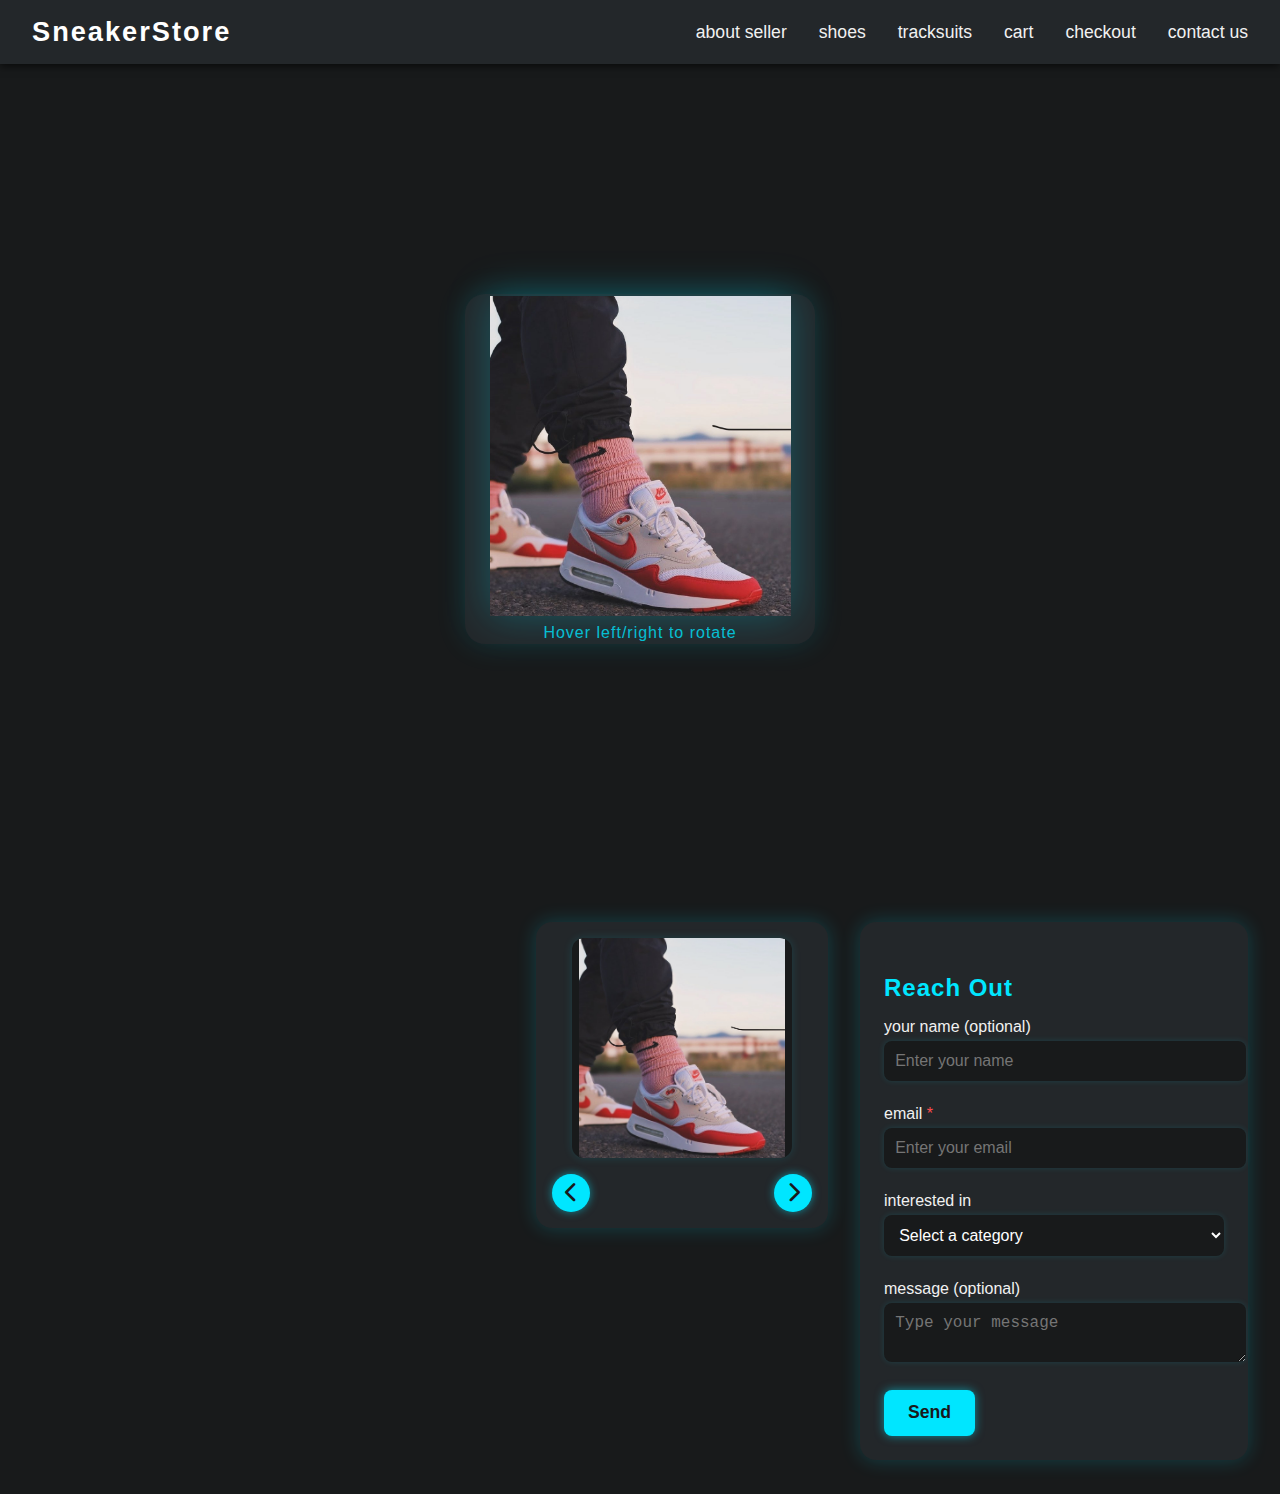
<file: index.html>
<!DOCTYPE html>
<html lang="en">
    <head>
        <title>My Web Page</title>
        <meta charset="UTF-8">
        <meta name="viewport" content="width=device-width, initial-scale=1.0">
        <link rel="stylesheet" href="styles/styles.css">
        <link rel="stylesheet" href="https://cdnjs.cloudflare.com/ajax/libs/font-awesome/6.4.0/css/all.min.css">
    </head>
<body class="dark-theme">
    <nav class="navbar">
        <div class="nav-logo">SneakerStore</div>
        <ul class="nav-links">
            <li><a href="about.html" target="_blank">about seller</a></li>
            <li><a href="shoes.html" target="_blank">shoes</a></li>
            <li><a href="tracksuits.html" target="_blank">tracksuits</a></li>
            <li><a href="cart.html" target="_blank">cart</a></li>
            <li><a href="checkout.html" target="_blank">checkout</a></li>
            <li><a href="contact.html" target="_blank">contact us</a></li>
        </ul>
    </nav>

    <main>
        <section class="sneaker-display-section" style="min-height: 90vh; display: flex; justify-content: center; align-items: center;">
            <div class="sneaker-3d-container">
                <img src="assets/nikeair/air1.jpg" alt="Sneaker" class="sneaker-3d" id="mainSneaker">
                <div class="sneaker-3d-instructions">Hover left/right to rotate</div>
            </div>
        </section>
        <section class="form-and-carousel-section" style="display: flex; flex-direction: row; justify-content: flex-end; align-items: flex-start; gap: 2rem; padding: 3rem 2rem 2rem 2rem;">
            <div class="sneaker-carousel-block">
                <div class="carousel-image-container">
                    <img src="assets/nikeair/air1.jpg" alt="Sneaker 1" class="carousel-image" id="carouselImage">
                    <div class="carousel-sneaker-name" id="carouselSneakerName">Nike Air Max</div>
                </div>
                <div class="carousel-controls">
                    <button id="prevSneaker" class="carousel-btn"><i class="fas fa-chevron-left"></i></button>
                    <button id="nextSneaker" class="carousel-btn"><i class="fas fa-chevron-right"></i></button>
                </div>
            </div>
            <div class="contact-form-section" style="position: static; width: 340px;">
                <form class="contact-form" autocomplete="on">
                    <h2>Reach Out</h2>
                    <label for="name">your name (optional)</label>
                    <input type="text" id="name" name="name" placeholder="Enter your name" autocomplete="name">
                    <label for="email">email <span class="required">*</span></label>
                    <input type="email" id="email" name="email" placeholder="Enter your email" required autocomplete="email">
                    <label for="interest">interested in</label>
                    <select id="interest" name="interest" autocomplete="off">
                        <option value="">Select a category</option>
                        <option value="nike">Nike</option>
                        <option value="adidas">Adidas</option>
                        <option value="puma">Puma</option>
                        <option value="reebok">Reebok</option>
                        <option value="converse">Converse</option>
                    </select>
                    <label for="message">message (optional)</label>
                    <textarea id="message" name="message" placeholder="Type your message" autocomplete="off"></textarea>
                    <button type="submit" class="submit-btn">Send</button>
                </form>
            </div>
        </section>
    </main>
    <script src="scripts/main.js"></script>
</body>
</html>
</file>
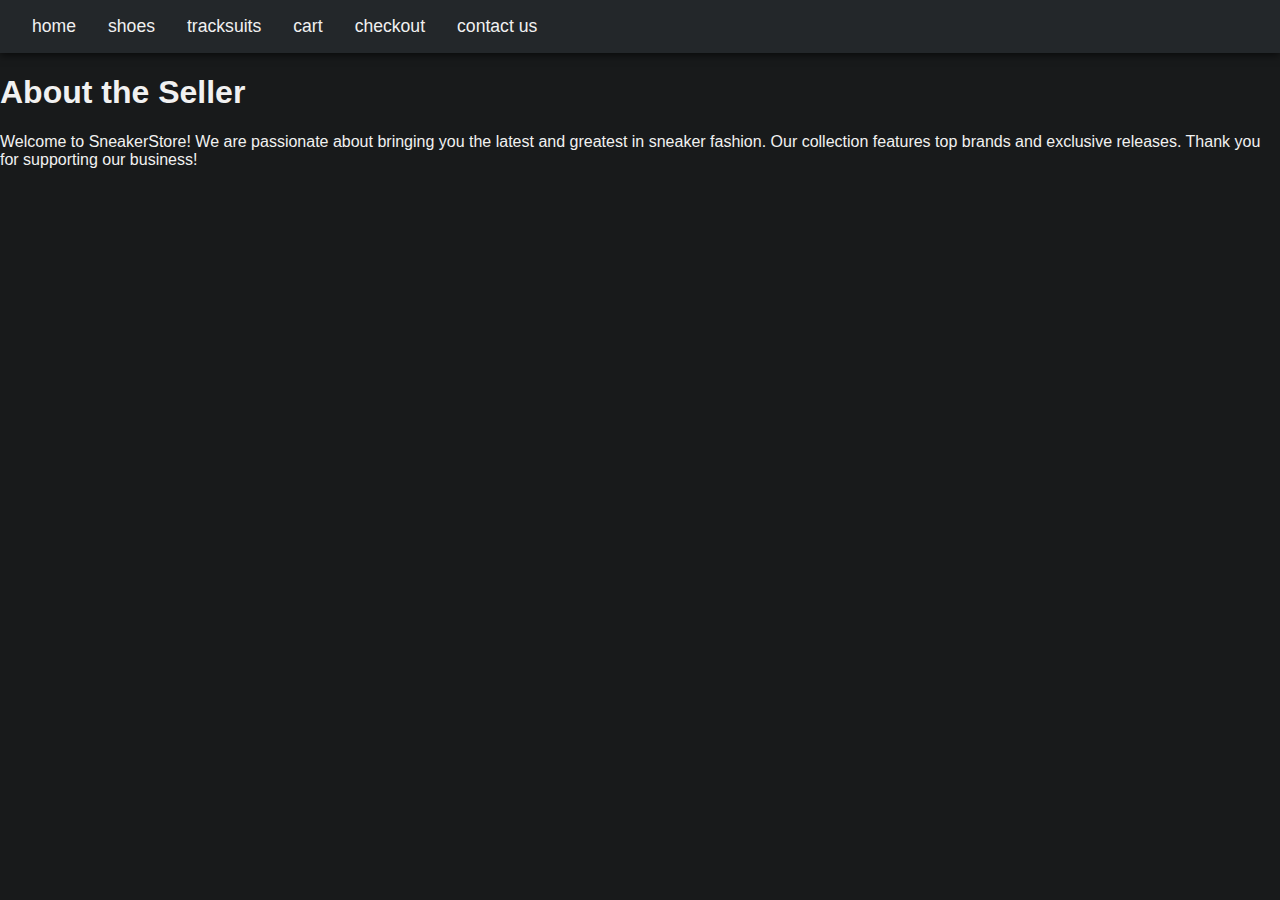
<file: about.html>
<!DOCTYPE html>
<html lang="en">
<head>
    <meta charset="UTF-8">
    <meta name="viewport" content="width=device-width, initial-scale=1.0">
    <title>About Seller</title>
    <link rel="stylesheet" href="styles/styles.css">
</head>
<body class="dark-theme">
    <nav class="navbar">
        <ul class="nav-links">
            <li><a href="index.html" target="_blank">home</a></li>
            <li><a href="shoes.html" target="_blank">shoes</a></li>
            <li><a href="tracksuits.html" target="_blank">tracksuits</a></li>
            <li><a href="cart.html" target="_blank">cart</a></li>
            <li><a href="checkout.html" target="_blank">checkout</a></li>
            <li><a href="contact.html" target="_blank">contact us</a></li>
        </ul>
    </nav>
    <main>
        <h1>About the Seller</h1>
        <p>Welcome to SneakerStore! We are passionate about bringing you the latest and greatest in sneaker fashion. Our collection features top brands and exclusive releases. Thank you for supporting our business!</p>
    </main>
</body>
</html>
</file>
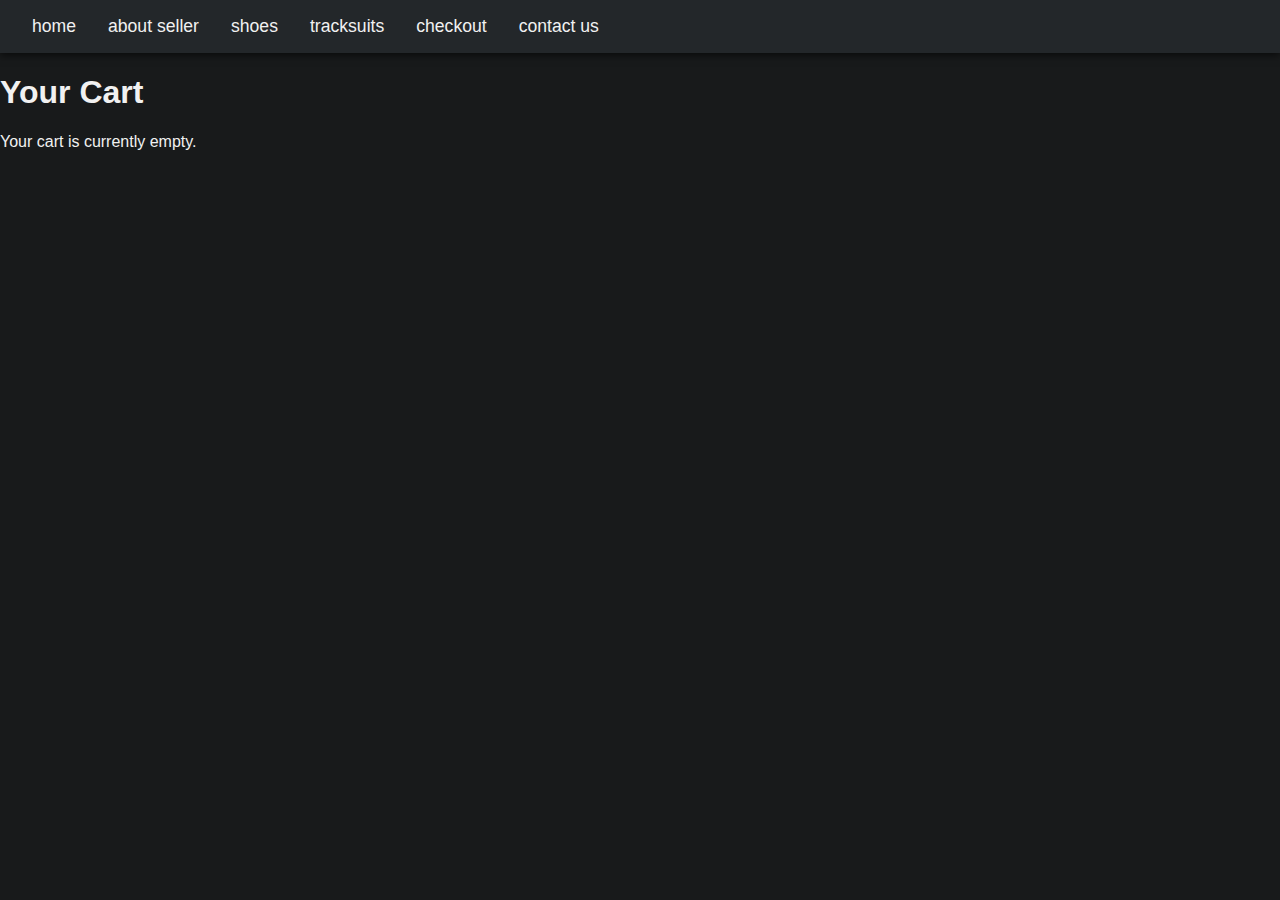
<file: cart.html>
<!DOCTYPE html>
<html lang="en">
<head>
    <meta charset="UTF-8">
    <meta name="viewport" content="width=device-width, initial-scale=1.0">
    <title>Cart</title>
    <link rel="stylesheet" href="styles/styles.css">
</head>
<body class="dark-theme">
    <nav class="navbar">
        <ul class="nav-links">
            <li><a href="index.html" target="_blank">home</a></li>
            <li><a href="about.html" target="_blank">about seller</a></li>
            <li><a href="shoes.html" target="_blank">shoes</a></li>
            <li><a href="tracksuits.html" target="_blank">tracksuits</a></li>
            <li><a href="checkout.html" target="_blank">checkout</a></li>
            <li><a href="contact.html" target="_blank">contact us</a></li>
        </ul>
    </nav>
    <main>
        <h1>Your Cart</h1>
        <p>Your cart is currently empty.</p>
    </main>
</body>
</html>
</file>
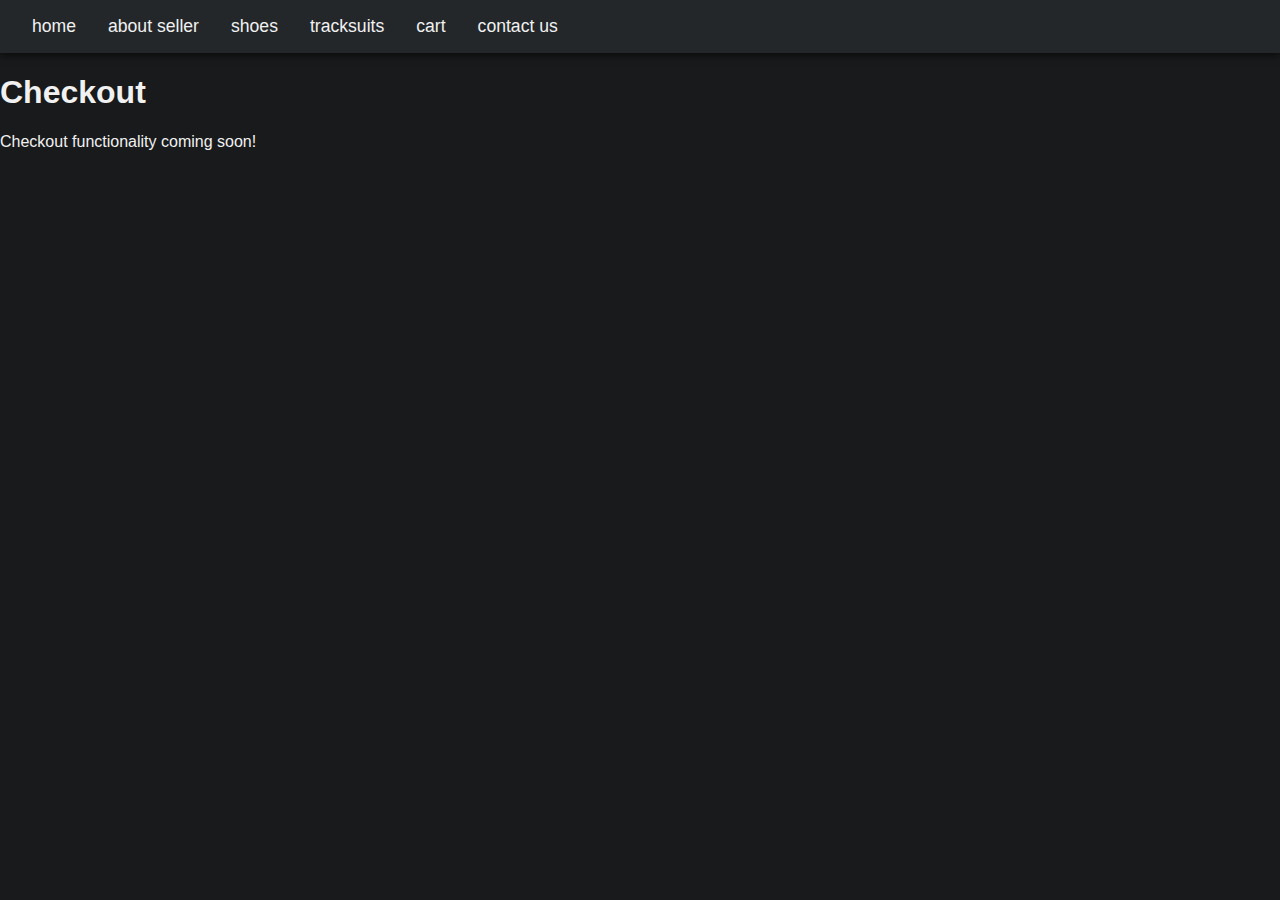
<file: checkout.html>
<!DOCTYPE html>
<html lang="en">
<head>
    <meta charset="UTF-8">
    <meta name="viewport" content="width=device-width, initial-scale=1.0">
    <title>Checkout</title>
    <link rel="stylesheet" href="styles/styles.css">
</head>
<body class="dark-theme">
    <nav class="navbar">
        <ul class="nav-links">
            <li><a href="index.html" target="_blank">home</a></li>
            <li><a href="about.html" target="_blank">about seller</a></li>
            <li><a href="shoes.html" target="_blank">shoes</a></li>
            <li><a href="tracksuits.html" target="_blank">tracksuits</a></li>
            <li><a href="cart.html" target="_blank">cart</a></li>
            <li><a href="contact.html" target="_blank">contact us</a></li>
        </ul>
    </nav>
    <main>
        <h1>Checkout</h1>
        <p>Checkout functionality coming soon!</p>
    </main>
</body>
</html>
</file>
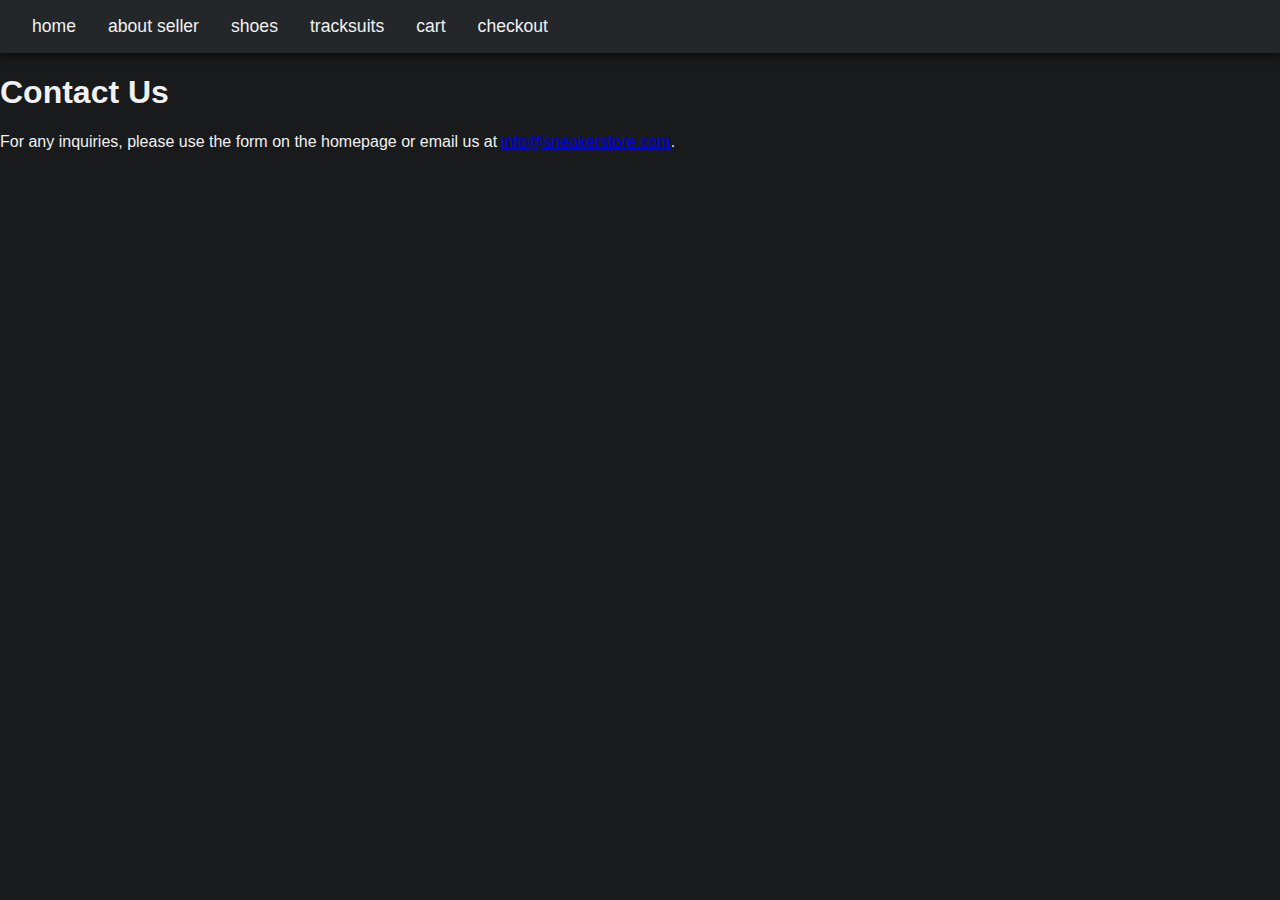
<file: contact.html>
<!DOCTYPE html>
<html lang="en">
<head>
    <meta charset="UTF-8">
    <meta name="viewport" content="width=device-width, initial-scale=1.0">
    <title>Contact Us</title>
    <link rel="stylesheet" href="styles/styles.css">
</head>
<body class="dark-theme">
    <nav class="navbar">
        <ul class="nav-links">
            <li><a href="index.html" target="_blank">home</a></li>
            <li><a href="about.html" target="_blank">about seller</a></li>
            <li><a href="shoes.html" target="_blank">shoes</a></li>
            <li><a href="tracksuits.html" target="_blank">tracksuits</a></li>
            <li><a href="cart.html" target="_blank">cart</a></li>
            <li><a href="checkout.html" target="_blank">checkout</a></li>
        </ul>
    </nav>
    <main>
        <h1>Contact Us</h1>
        <p>For any inquiries, please use the form on the homepage or email us at <a href="mailto:info@sneakerstore.com">info@sneakerstore.com</a>.</p>
    </main>
</body>
</html>
</file>
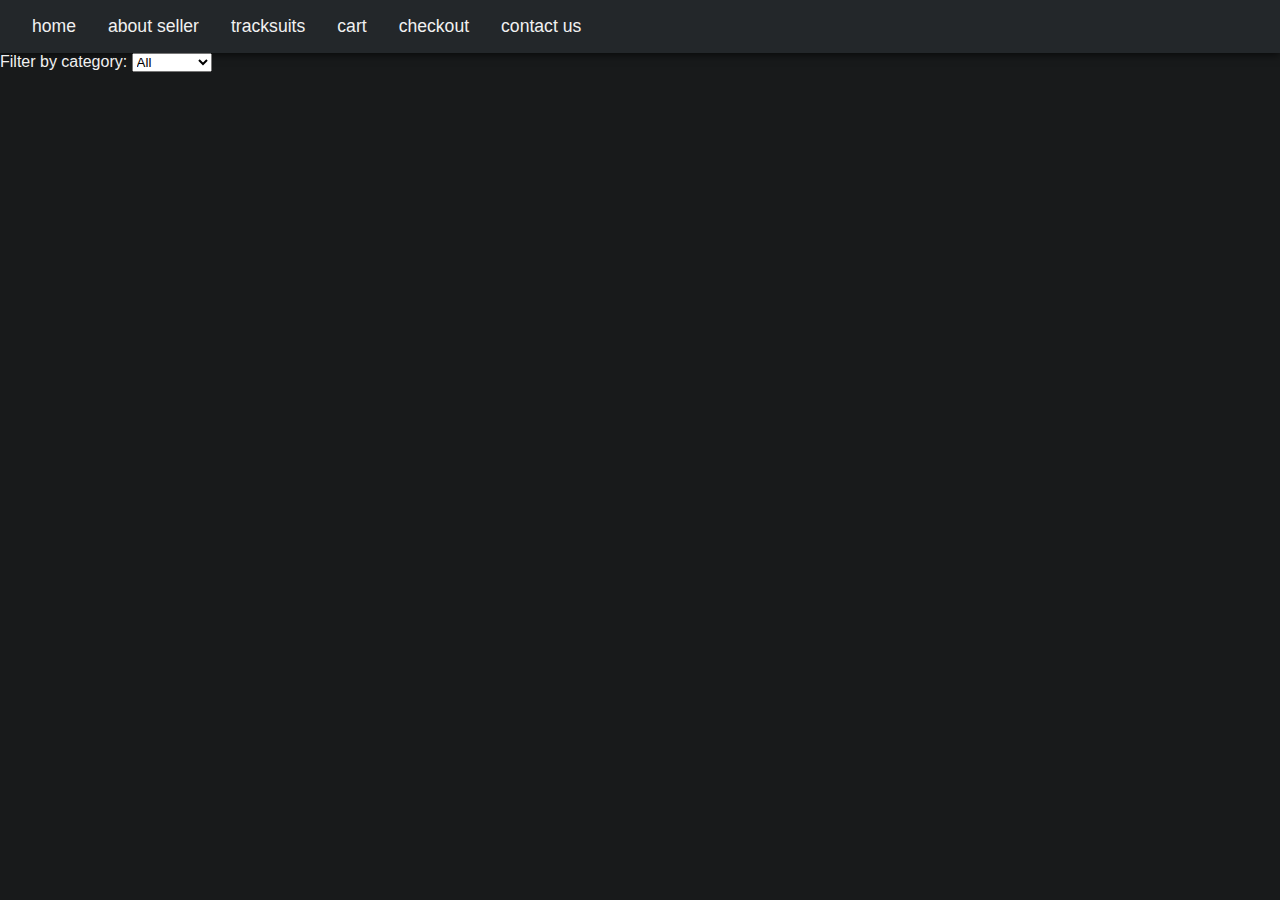
<file: shoes.html>
<!DOCTYPE html>
<html lang="en">
<head>
    <meta charset="UTF-8">
    <meta name="viewport" content="width=device-width, initial-scale=1.0">
    <title>Shoes Gallery</title>
    <link rel="stylesheet" href="styles/styles.css">
</head>
<body class="dark-theme">
    <nav class="navbar">
        <ul class="nav-links">
            <li><a href="index.html" target="_blank">home</a></li>
            <li><a href="about.html" target="_blank">about seller</a></li>
            <li><a href="tracksuits.html" target="_blank">tracksuits</a></li>
            <li><a href="cart.html" target="_blank">cart</a></li>
            <li><a href="checkout.html" target="_blank">checkout</a></li>
            <li><a href="contact.html" target="_blank">contact us</a></li>
        </ul>
    </nav>
    <main>
        <section class="category-toggle">
            <label for="category">Filter by category:</label>
            <select id="category">
                <option value="all">All</option>
                <option value="nike">Nike</option>
                <option value="adidas">Adidas</option>
                <option value="puma">Puma</option>
                <option value="reebok">Reebok</option>
                <option value="converse">Converse</option>
            </select>
        </section>
        <section class="gallery" id="shoesGallery">
            <!-- Gallery items will be populated by JS -->
        </section>
    </main>
    <script src="scripts/main.js"></script>
</body>
</html>
</file>
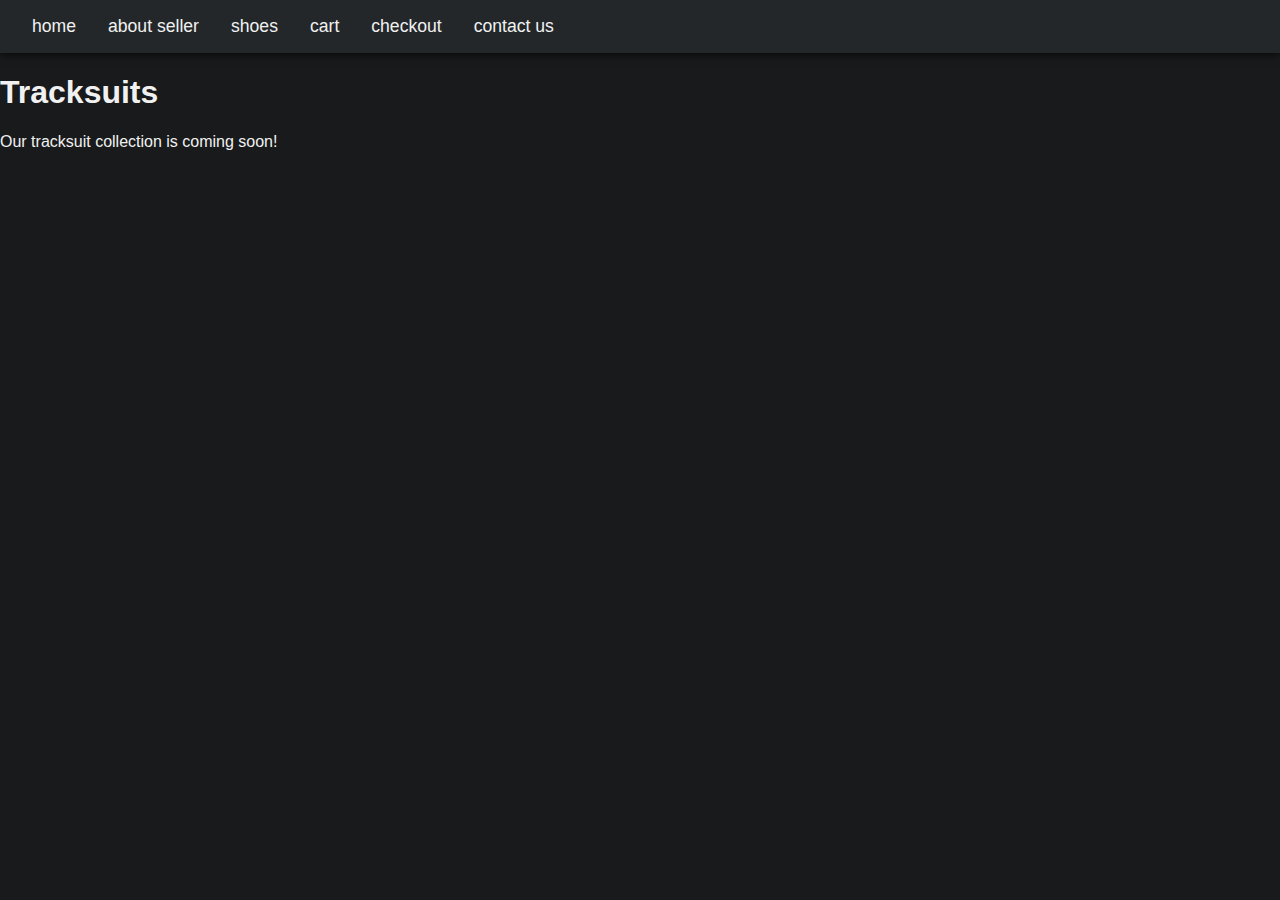
<file: tracksuits.html>
<!DOCTYPE html>
<html lang="en">
<head>
    <meta charset="UTF-8">
    <meta name="viewport" content="width=device-width, initial-scale=1.0">
    <title>Tracksuits</title>
    <link rel="stylesheet" href="styles/styles.css">
</head>
<body class="dark-theme">
    <nav class="navbar">
        <ul class="nav-links">
            <li><a href="index.html" target="_blank">home</a></li>
            <li><a href="about.html" target="_blank">about seller</a></li>
            <li><a href="shoes.html" target="_blank">shoes</a></li>
            <li><a href="cart.html" target="_blank">cart</a></li>
            <li><a href="checkout.html" target="_blank">checkout</a></li>
            <li><a href="contact.html" target="_blank">contact us</a></li>
        </ul>
    </nav>
    <main>
        <h1>Tracksuits</h1>
        <p>Our tracksuit collection is coming soon!</p>
    </main>
</body>
</html>
</file>
<file: styles/styles.css>
body.dark-theme {
    background: #181a1b;
    color: #f1f1f1;
    font-family: 'Segoe UI', Arial, sans-serif;
    margin: 0;
    padding: 0;
    min-height: 100vh;
    /* Optional: add a dark overlay over a background image */
    /* 
    background: 
        linear-gradient(rgba(24,26,27,0.95), rgba(24,26,27,0.95)),
        url('assets/background.jpg') no-repeat center center fixed;
    background-size: cover;
    */
}

.navbar {
    display: flex;
    justify-content: space-between;
    align-items: center;
    background: #23272a;
    padding: 1rem 2rem;
    box-shadow: 0 2px 8px #000a;
}

.nav-logo {
    font-size: 1.7rem;
    font-weight: bold;
    color: #fff;
    letter-spacing: 2px;
}

.nav-links {
    list-style: none;
    display: flex;
    gap: 2rem;
    margin: 0;
    padding: 0;
}

.nav-links a {
    color: #f1f1f1;
    text-decoration: none;
    font-size: 1.1rem;
    transition: color 0.2s;
}

.nav-links a:hover {
    color: #00e6ff;
    text-shadow: 0 0 8px #00e6ff88;
}

.main-content {
    display: flex;
    flex-direction: row;
    justify-content: space-between;
    align-items: flex-start;
    padding: 2rem;
    min-height: 80vh;
}

.sneaker-display-section {
    flex: 2;
    display: flex;
    justify-content: center;
    align-items: center;
}

.sneaker-3d-container {
    position: relative;
    width: 350px;
    height: 350px;
    background: #23272a;
    border-radius: 20px;
    box-shadow: 0 0 30px #00e6ff22;
    display: flex;
    flex-direction: column;
    align-items: center;
    justify-content: center;
}

.sneaker-3d {
    width: 320px;
    height: 320px;
    object-fit: contain;
    transition: transform 0.5s cubic-bezier(.4,2,.6,1);
    filter: drop-shadow(0 0 20px #00e6ff44);
}

.sneaker-3d-instructions {
    color: #00e6ffcc;
    font-size: 1rem;
    margin-top: 0.5rem;
    text-align: center;
    letter-spacing: 1px;
}

.side-block-section {
    flex: 1;
    display: flex;
    flex-direction: column;
    align-items: flex-end;
    margin-left: 2rem;
}

.sneaker-carousel-block {
    background: #23272a;
    border-radius: 16px;
    box-shadow: 0 0 20px #00e6ff33;
    padding: 1rem;
    width: 260px;
    position: relative;
}

.carousel-image-container {
    position: relative;
    width: 220px;
    height: 220px;
    margin: 0 auto;
    overflow: hidden;
    border-radius: 12px;
    background: #181a1b;
    box-shadow: 0 0 10px #00e6ff22;
}

.carousel-image {
    width: 100%;
    height: 100%;
    object-fit: contain;
    transition: box-shadow 0.3s;
    border-radius: 12px;
}

.carousel-sneaker-name {
    position: absolute;
    bottom: 10px;
    left: 0;
    right: 0;
    text-align: center;
    color: #fff;
    background: rgba(0,230,255,0.8);
    padding: 0.3rem 0;
    border-radius: 0 0 12px 12px;
    opacity: 0;
    transition: opacity 0.3s;
    font-weight: bold;
    letter-spacing: 1px;
    pointer-events: none;
}

.carousel-image-container:hover .carousel-sneaker-name {
    opacity: 1;
}

.carousel-controls {
    display: flex;
    justify-content: space-between;
    margin-top: 1rem;
}

.carousel-btn {
    background: #00e6ff;
    border: none;
    color: #181a1b;
    font-size: 1.3rem;
    border-radius: 50%;
    width: 38px;
    height: 38px;
    cursor: pointer;
    transition: background 0.2s, box-shadow 0.2s;
    box-shadow: 0 0 8px #00e6ff88;
}

.carousel-btn:hover {
    background: #fff;
    color: #00e6ff;
    box-shadow: 0 0 16px #00e6ffcc;
}

.contact-form-section {
    position: absolute;
    right: 2rem;
    bottom: 2rem;
    width: 340px;
    background: #23272a;
    border-radius: 16px;
    box-shadow: 0 0 20px #00e6ff33;
    padding: 2rem 1.5rem 1.5rem 1.5rem;
}

.contact-form h2 {
    color: #00e6ff;
    margin-bottom: 1rem;
    letter-spacing: 1px;
}

.contact-form label {
    display: block;
    margin-top: 1rem;
    margin-bottom: 0.3rem;
    color: #f1f1f1;
    font-size: 1rem;
}

.contact-form input,
.contact-form select,
.contact-form textarea {
    width: 100%;
    padding: 0.7rem;
    border-radius: 8px;
    border: none;
    background: #181a1b;
    color: #fff;
    margin-bottom: 0.5rem;
    font-size: 1rem;
    outline: none;
    box-shadow: 0 0 6px #00e6ff22;
    transition: box-shadow 0.2s;
}

.contact-form input:focus,
.contact-form select:focus,
.contact-form textarea:focus {
    box-shadow: 0 0 12px #00e6ff88;
}

.contact-form .submit-btn {
    background: #00e6ff;
    color: #181a1b;
    border: none;
    border-radius: 8px;
    padding: 0.8rem 1.5rem;
    font-size: 1.1rem;
    font-weight: bold;
    margin-top: 1rem;
    cursor: pointer;
    box-shadow: 0 0 10px #00e6ff88;
    transition: background 0.2s, color 0.2s;
}

.contact-form .submit-btn:hover {
    background: #fff;
    color: #00e6ff;
    box-shadow: 0 0 18px #00e6ffcc;
}

.required {
    color: #ff4d4d;
}

@media (max-width: 1100px) {
    .main-content {
        flex-direction: column;
        align-items: center;
    }
    .side-block-section {
        margin-left: 0;
        margin-top: 2rem;
        align-items: center;
    }
    .contact-form-section {
        position: static;
        margin-top: 2rem;
        width: 100%;
        max-width: 400px;
    }
}
</file>
